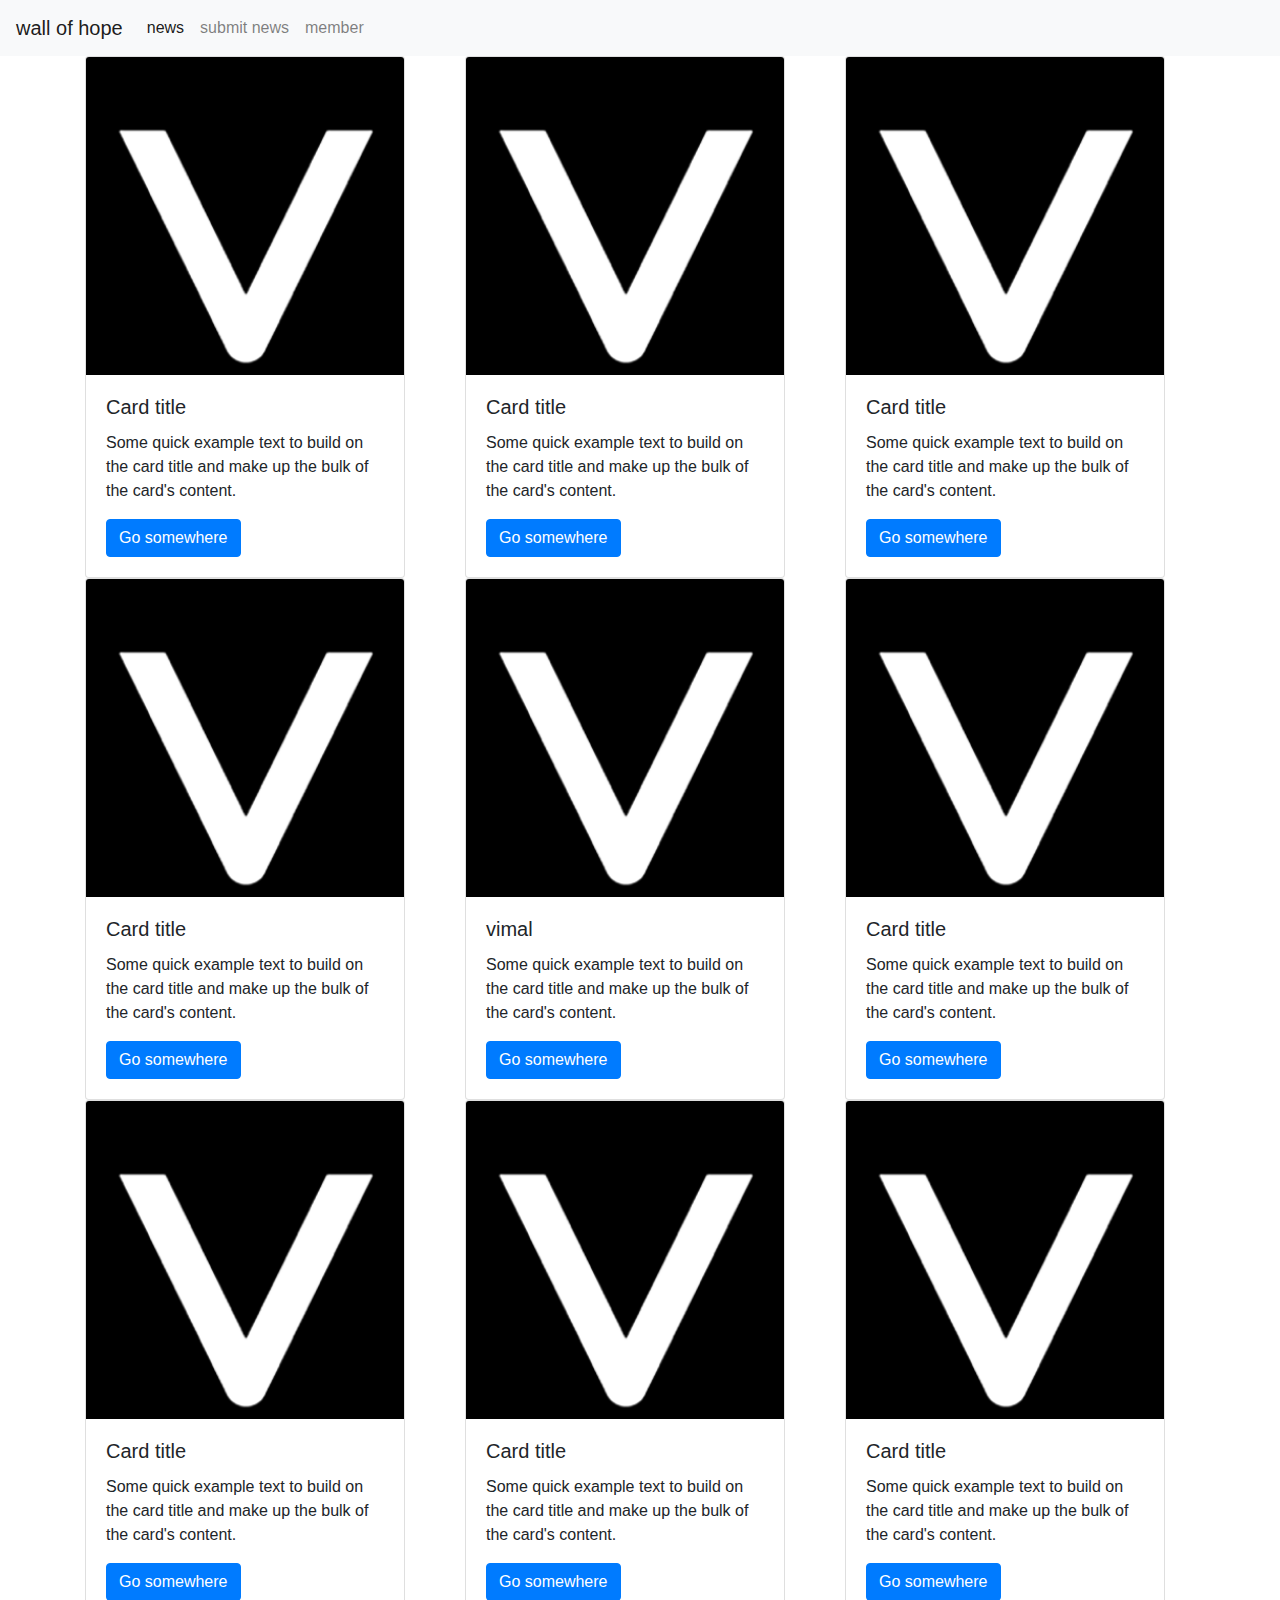
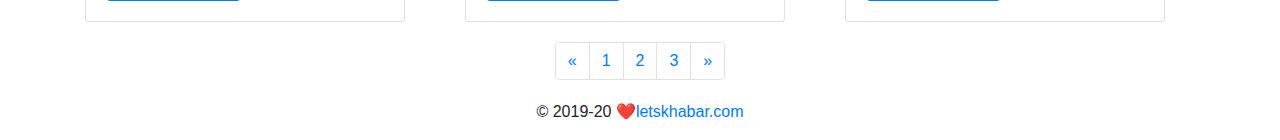
<file: index.html>
<!DOCTYPE html>
<html lang="en">
<head>
    <meta charset="UTF-8">
    <meta name="viewport" content="width=device-width, initial-scale=1.0">
    <meta name="keywords" content="letskhabar,vimal,news,letskhabarnews,letskhabar news,submit news, lets khabar, latest news, lates news, your news, my news">
    <title>letskhabar</title>
    <link rel="shortcut icon" href="images/vimal.png" type="image/x-icon">
    <link rel="stylesheet" href="css/style.css">
    <link rel="stylesheet" href="https://maxcdn.bootstrapcdn.com/bootstrap/4.4.1/css/bootstrap.min.css">
    <script src="https://ajax.googleapis.com/ajax/libs/jquery/3.4.1/jquery.min.js"></script>
    <script src="https://cdnjs.cloudflare.com/ajax/libs/popper.js/1.16.0/umd/popper.min.js"></script>
    <script src="https://maxcdn.bootstrapcdn.com/bootstrap/4.4.1/js/bootstrap.min.js"></script>
    <script data-ad-client="ca-pub-4417247577413599" async src="https://pagead2.googlesyndication.com/pagead/js/adsbygoogle.js"></script>
    <script async custom-element="amp-ad" src="https://cdn.ampproject.org/v0/amp-ad-0.1.js"></script>
</head>
<body>
    <!-- ********************************************************header***************************************************************** -->
    <header>
    <nav class="navbar navbar-expand-lg navbar-light bg-light">
        <a class="navbar-brand" href="https://wallofhope.in/">wall of hope</a>
        <button class="navbar-toggler" type="button" data-toggle="collapse" data-target="#navbarNav" aria-controls="navbarNav" aria-expanded="false" aria-label="Toggle navigation">
          <span class="navbar-toggler-icon"></span>
        </button>
        <div class="collapse navbar-collapse" id="navbarNav">
          <ul class="navbar-nav">
            <li class="nav-item active">
              <a class="nav-link" href="https://letskhabar.com">news</a>
            </li>
            <li class="nav-item">
              <a class="nav-link" href="page/submit.html">submit news</a>
            </li>
            <li class="nav-item">
              <a class="nav-link" href="page/index.html">member</a>
            </li>
          </ul>
        </div>
      </nav>
    </header>

    <!-- ********************************************************ads***************************************************************** -->  
    <amp-ad width="100vw" height="320"
    type="adsense"
    data-ad-client="ca-pub-4417247577413599"
    data-ad-slot="9094183787"
    data-auto-format="rspv"
    data-full-width="">
    <div overflow=""></div>
    </amp-ad>


      <!-- ********************************************************post***************************************************************** -->

<div class="post">
    <div class="container">
        <div class="row">
<!-- ********************************************************post1***************************************************************** -->
        <div class="col-md-4 post">
              <div class="card" style="width: 20rem;">
               <img src="images/vimal.png" class="card-img-top" alt="...">
                <div class="card-body">
                <h5 class="card-title">Card title</h5>
                <p class="card-text">Some quick example text to build on the card title and make up the bulk of the card's content.</p>
                <a href="#" class="btn btn-primary">Go somewhere</a>
                </div>
              </div>
        </div>

<!-- ********************************************************post2***************************************************************** -->
        <div class="col-md-4 post">
            <div class="card" style="width: 20rem;">
             <img src="images/vimal.png" class="card-img-top" alt="...">
              <div class="card-body">
              <h5 class="card-title">Card title</h5>
              <p class="card-text">Some quick example text to build on the card title and make up the bulk of the card's content.</p>
              <a href="#" class="btn btn-primary">Go somewhere</a>
              </div>
            </div>
        </div>


<!-- ********************************************************post3***************************************************************** -->
        <div class="col-md-4 post">
            <div class="card" style="width: 20rem;">
             <img src="images/vimal.png" class="card-img-top" alt="...">
              <div class="card-body">
              <h5 class="card-title">Card title</h5>
              <p class="card-text">Some quick example text to build on the card title and make up the bulk of the card's content.</p>
              <a href="#" class="btn btn-primary">Go somewhere</a>
              </div>
            </div>
        </div>

<!-- ********************************************************ads***************************************************************** -->  
   <amp-ad width="100vw" height="320"
        type="adsense"
        data-ad-client="ca-pub-4417247577413599"
        data-ad-slot="9094183787"
        data-auto-format="rspv"
        data-full-width="">
     <div overflow=""></div>
   </amp-ad>

<!-- ********************************************************post4***************************************************************** -->
        <div class="col-md-4 post">
            <div class="card" style="width: 20rem;">
             <img src="images/vimal.png" class="card-img-top" alt="...">
              <div class="card-body">
              <h5 class="card-title">Card title</h5>
              <p class="card-text">Some quick example text to build on the card title and make up the bulk of the card's content.</p>
              <a href="#" class="btn btn-primary">Go somewhere</a>
              </div>
            </div>
        </div>

<!-- ********************************************************post5***************************************************************** -->
        <div class="col-md-4 post">
            <div class="card" style="width: 20rem;">
             <img src="images/vimal.png" class="card-img-top" alt="...">
              <div class="card-body">
              <h5 class="card-title">vimal</h5>
              <p class="card-text">Some quick example text to build on the card title and make up the bulk of the card's content.</p>
              <a href="#" class="btn btn-primary">Go somewhere</a>
              </div>
            </div>
        </div>

<!-- ********************************************************post6***************************************************************** -->
        <div class="col-md-4 post">
            <div class="card" style="width: 20rem;">
             <img src="images/vimal.png" class="card-img-top" alt="...">
              <div class="card-body">
              <h5 class="card-title">Card title</h5>
              <p class="card-text">Some quick example text to build on the card title and make up the bulk of the card's content.</p>
              <a href="#" class="btn btn-primary">Go somewhere</a>
              </div>
            </div>
        </div>


<!-- ********************************************************ads***************************************************************** -->  

<script async src="https://pagead2.googlesyndication.com/pagead/js/adsbygoogle.js"></script>
        <!-- head -->
        <ins class="adsbygoogle"
             style="display:block"
             data-ad-client="ca-pub-4417247577413599"
             data-ad-slot="9094183787"
             data-ad-format="auto"
             data-full-width-responsive="true"></ins>
        <script>
             (adsbygoogle = window.adsbygoogle || []).push({});
 </script>



<!-- ********************************************************post7***************************************************************** -->
<div class="col-md-4 post">
  <div class="card" style="width: 20rem;">
   <img src="images/vimal.png" class="card-img-top" alt="...">
    <div class="card-body">
    <h5 class="card-title">Card title</h5>
    <p class="card-text">Some quick example text to build on the card title and make up the bulk of the card's content.</p>
    <a href="#" class="btn btn-primary">Go somewhere</a>
    </div>
  </div>
</div>

<!-- ********************************************************post8***************************************************************** -->
<div class="col-md-4 post">
<div class="card" style="width: 20rem;">
 <img src="images/vimal.png" class="card-img-top" alt="...">
  <div class="card-body">
  <h5 class="card-title">Card title</h5>
  <p class="card-text">Some quick example text to build on the card title and make up the bulk of the card's content.</p>
  <a href="#" class="btn btn-primary">Go somewhere</a>
  </div>
</div>
</div>


<!-- ********************************************************post9***************************************************************** -->
<div class="col-md-4 post">
<div class="card" style="width: 20rem;">
 <img src="images/vimal.png" class="card-img-top" alt="...">
  <div class="card-body">
  <h5 class="card-title">Card title</h5>
  <p class="card-text">Some quick example text to build on the card title and make up the bulk of the card's content.</p>
  <a href="#" class="btn btn-primary">Go somewhere</a>
  </div>
</div>
</div>

<!-- ********************************************************ads***************************************************************** -->  
<amp-ad width="100vw" height="320"
type="adsense"
data-ad-client="ca-pub-4417247577413599"
data-ad-slot="9094183787"
data-auto-format="rspv"
data-full-width="">
<div overflow=""></div>
</amp-ad>



        </div>
    </div>
</div>

     <!-- ********************************************************footer***************************************************************** -->



<footer>

  <div id="page">
    <nav aria-label="Page navigation example">
     <ul class="pagination justify-content-center">
       <li class="page-item">
         <a class="page-link" href="#" aria-label="Previous">
           <span aria-hidden="true">&laquo;</span>
         </a>
       </li>
       <li class="page-item"><a class="page-link" href="#">1</a></li>
       <li class="page-item"><a class="page-link" href="#">2</a></li>
       <li class="page-item"><a class="page-link" href="#">3</a></li>
       <li class="page-item">
         <a class="page-link" href="#" aria-label="Next">
           <span aria-hidden="true">&raquo;</span>
         </a>
       </li>
     </ul>
   </nav>
 </div>

  <p id="center" >&copy; 2019-20 <a href="https://letskhabar.com">❤letskhabar.com</a> <p>
</footer>

</body>
</html>
</file>
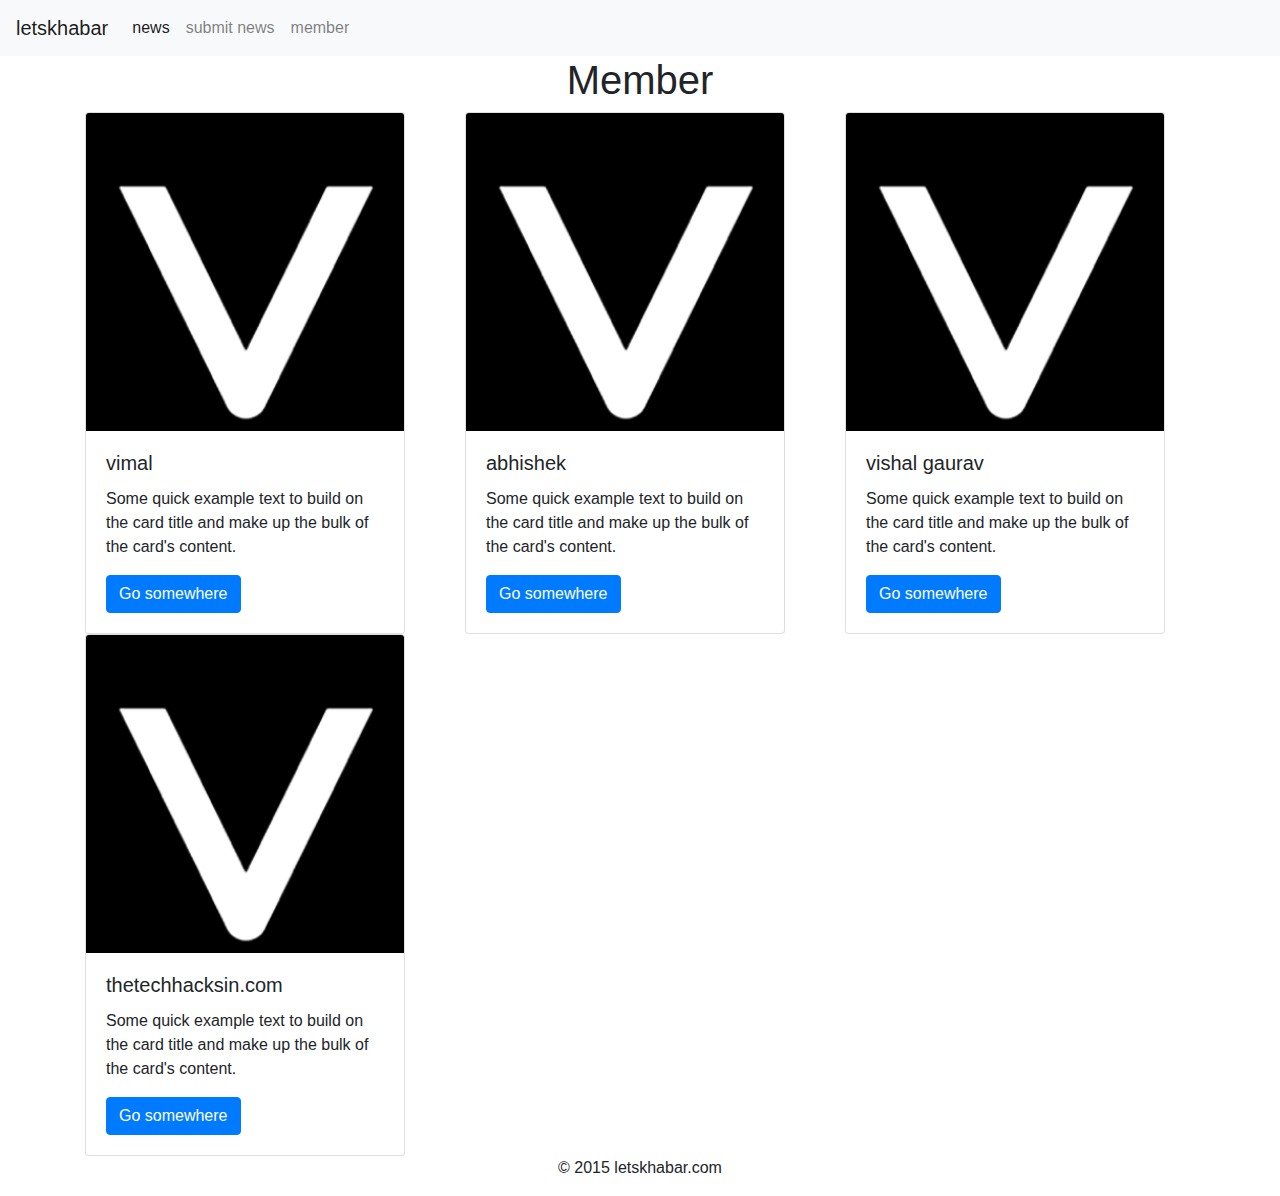
<file: page/index.html>
<!DOCTYPE html>
<html lang="en">
<head>
    <meta charset="UTF-8">
    <meta name="viewport" content="width=device-width, initial-scale=1.0">
    <meta name="keywords" content="letskhabar,vimal,news,letskhabarnews,letskhabar news,submit news, lets khabar, latest news, lates news, your news, my news">
    <title>letskhabar</title>
    <link rel="shortcut icon" href="../images/vimal.png" type="image/x-icon">
    <link rel="stylesheet" href="../css/style.css">
    <link rel="stylesheet" href="https://maxcdn.bootstrapcdn.com/bootstrap/4.4.1/css/bootstrap.min.css">
    <script src="https://ajax.googleapis.com/ajax/libs/jquery/3.4.1/jquery.min.js"></script>
    <script src="https://cdnjs.cloudflare.com/ajax/libs/popper.js/1.16.0/umd/popper.min.js"></script>
    <script src="https://maxcdn.bootstrapcdn.com/bootstrap/4.4.1/js/bootstrap.min.js"></script>
    <script data-ad-client="ca-pub-4417247577413599" async src="https://pagead2.googlesyndication.com/pagead/js/adsbygoogle.js"></script>
    <script async custom-element="amp-ad" src="https://cdn.ampproject.org/v0/amp-ad-0.1.js"></script>
</head>
<body>
    <!-- ********************************************************header***************************************************************** -->
    <header>
        <nav class="navbar navbar-expand-lg navbar-light bg-light">
            <a class="navbar-brand" href="https://letskhabar.com">letskhabar</a>
            <button class="navbar-toggler" type="button" data-toggle="collapse" data-target="#navbarNav" aria-controls="navbarNav" aria-expanded="false" aria-label="Toggle navigation">
              <span class="navbar-toggler-icon"></span>
            </button>
            <div class="collapse navbar-collapse" id="navbarNav">
              <ul class="navbar-nav">
                <li class="nav-item active">
                  <a class="nav-link" href="https://letskhabar.com">news</a>
                </li>
                <li class="nav-item">
                  <a class="nav-link" href="submit.html">submit news</a>
                </li>
                <li class="nav-item">
                  <a class="nav-link" href="index.html">member</a>
                </li>
              </ul>
            </div>
        </nav>
    </header>



    <h1 id="center">Member</h1>


    
    <!-- ********************************************************ads***************************************************************** -->  
    <amp-ad width="100vw" height="320"
    type="adsense"
    data-ad-client="ca-pub-4417247577413599"
    data-ad-slot="9094183787"
    data-auto-format="rspv"
    data-full-width="">
    <div overflow=""></div>
    </amp-ad>





    <div class="container">
        <div class="row">
<!-- ********************************************************member***************************************************************** -->
        <div class="col-md-4 post">
              <div class="card" style="width: 20rem;">
               <img src="../images/vimal.png" class="card-img-top" alt="...">
                <div class="card-body">
                <h5 class="card-title">vimal</h5>
                <p class="card-text">Some quick example text to build on the card title and make up the bulk of the card's content.</p>
                <a href="vimal.html" class="btn btn-primary">Go somewhere</a>
                </div>
              </div>
        </div>
        <div class="col-md-4 post">
            <div class="card" style="width: 20rem;">
             <img src="../images/vimal.png" class="card-img-top" alt="...">
              <div class="card-body">
              <h5 class="card-title">abhishek</h5>
              <p class="card-text">Some quick example text to build on the card title and make up the bulk of the card's content.</p>
              <a href="abhishek.html" class="btn btn-primary">Go somewhere</a>
              </div>
            </div>
      </div>

      <div class="col-md-4 post">
        <div class="card" style="width: 20rem;">
         <img src="../images/vimal.png" class="card-img-top" alt="...">
          <div class="card-body">
          <h5 class="card-title">vishal gaurav</h5>
          <p class="card-text">Some quick example text to build on the card title and make up the bulk of the card's content.</p>
          <a href="#" class="btn btn-primary">Go somewhere</a>
          </div>
        </div>
  </div>

<!-- ********************************************************ads***************************************************************** -->  
<amp-ad width="100vw" height="320"
type="adsense"
data-ad-client="ca-pub-4417247577413599"
data-ad-slot="9094183787"
data-auto-format="rspv"
data-full-width="">
<div overflow=""></div>
</amp-ad>



  <div class="col-md-4 post">
    <div class="card" style="width: 20rem;">
     <img src="../images/vimal.png" class="card-img-top" alt="...">
      <div class="card-body">
      <h5 class="card-title">thetechhacksin.com</h5>
      <p class="card-text">Some quick example text to build on the card title and make up the bulk of the card's content.</p>
      <a href="https://thetechhacksin.com/" class="btn btn-primary">Go somewhere</a>
      </div>
    </div>
</div>


</div>
</div>
    





<footer>
    <p id="center" >&copy; 2015 letskhabar.com<p>
  </footer>
  
</body>
</html>
</file>
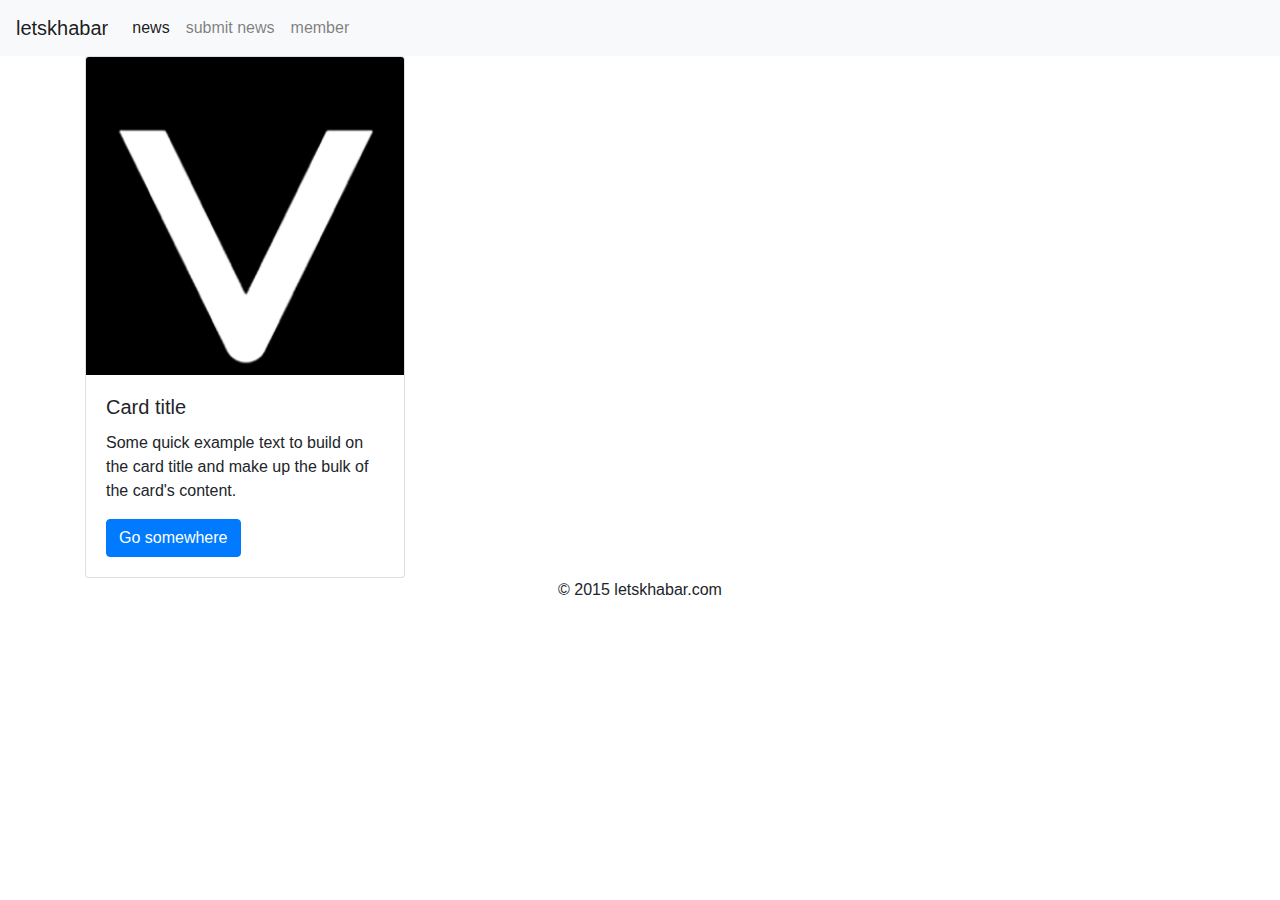
<file: page/abhishek.html>
<!DOCTYPE html>
<html lang="en">
<head>
    <meta charset="UTF-8">
    <meta name="viewport" content="width=device-width, initial-scale=1.0">
    <meta name="keywords" content="letskhabar,vimal,news,letskhabarnews,letskhabar news,submit news, lets khabar, latest news, lates news, your news, my news">
    <title>letskhabar</title>
    <link rel="shortcut icon" href="../images/vimal.png" type="image/x-icon">
    <link rel="stylesheet" href="../css/style.css">
    <link rel="stylesheet" href="https://maxcdn.bootstrapcdn.com/bootstrap/4.4.1/css/bootstrap.min.css">
    <script src="https://ajax.googleapis.com/ajax/libs/jquery/3.4.1/jquery.min.js"></script>
    <script src="https://cdnjs.cloudflare.com/ajax/libs/popper.js/1.16.0/umd/popper.min.js"></script>
    <script src="https://maxcdn.bootstrapcdn.com/bootstrap/4.4.1/js/bootstrap.min.js"></script>
    <script data-ad-client="ca-pub-4417247577413599" async src="https://pagead2.googlesyndication.com/pagead/js/adsbygoogle.js"></script>
    <script async custom-element="amp-ad" src="https://cdn.ampproject.org/v0/amp-ad-0.1.js"></script>
</head>
<body>
        <!-- ********************************************************header***************************************************************** -->
        <header>
            <nav class="navbar navbar-expand-lg navbar-light bg-light">
                <a class="navbar-brand" href="https://letskhabar.com">letskhabar</a>
                <button class="navbar-toggler" type="button" data-toggle="collapse" data-target="#navbarNav" aria-controls="navbarNav" aria-expanded="false" aria-label="Toggle navigation">
                  <span class="navbar-toggler-icon"></span>
                </button>
                <div class="collapse navbar-collapse" id="navbarNav">
                  <ul class="navbar-nav">
                    <li class="nav-item active">
                      <a class="nav-link" href="https://letskhabar.com">news</a>
                    </li>
                    <li class="nav-item">
                      <a class="nav-link" href="submit.html">submit news</a>
                    </li>
                    <li class="nav-item">
                      <a class="nav-link" href="index.html">member</a>
                    </li>
                  </ul>
                </div>
              </nav>
        </header>
     
    <!-- ********************************************************ads***************************************************************** -->  
    <amp-ad width="100vw" height="320"
    type="adsense"
    data-ad-client="ca-pub-4417247577413599"
    data-ad-slot="9094183787"
    data-auto-format="rspv"
    data-full-width="">
    <div overflow=""></div>
    </amp-ad>

    <div class="container">
        <div class="row">
            <div class="col-md-4 post">
              <div class="card" style="width: 20rem;">
               <img src="../images/vimal.png" class="card-img-top" alt="...">
                <div class="card-body">
                <h5 class="card-title">Card title</h5>
                <p class="card-text">Some quick example text to build on the card title and make up the bulk of the card's content.</p>
                <a href="#" class="btn btn-primary">Go somewhere</a>
                </div>
              </div>
        </div>       


    </div>
</div>
</div>



        <footer>   
            <p id="center" >&copy; 2015 letskhabar.com<p>
        </footer>
                 
</body>
</html>
</file>
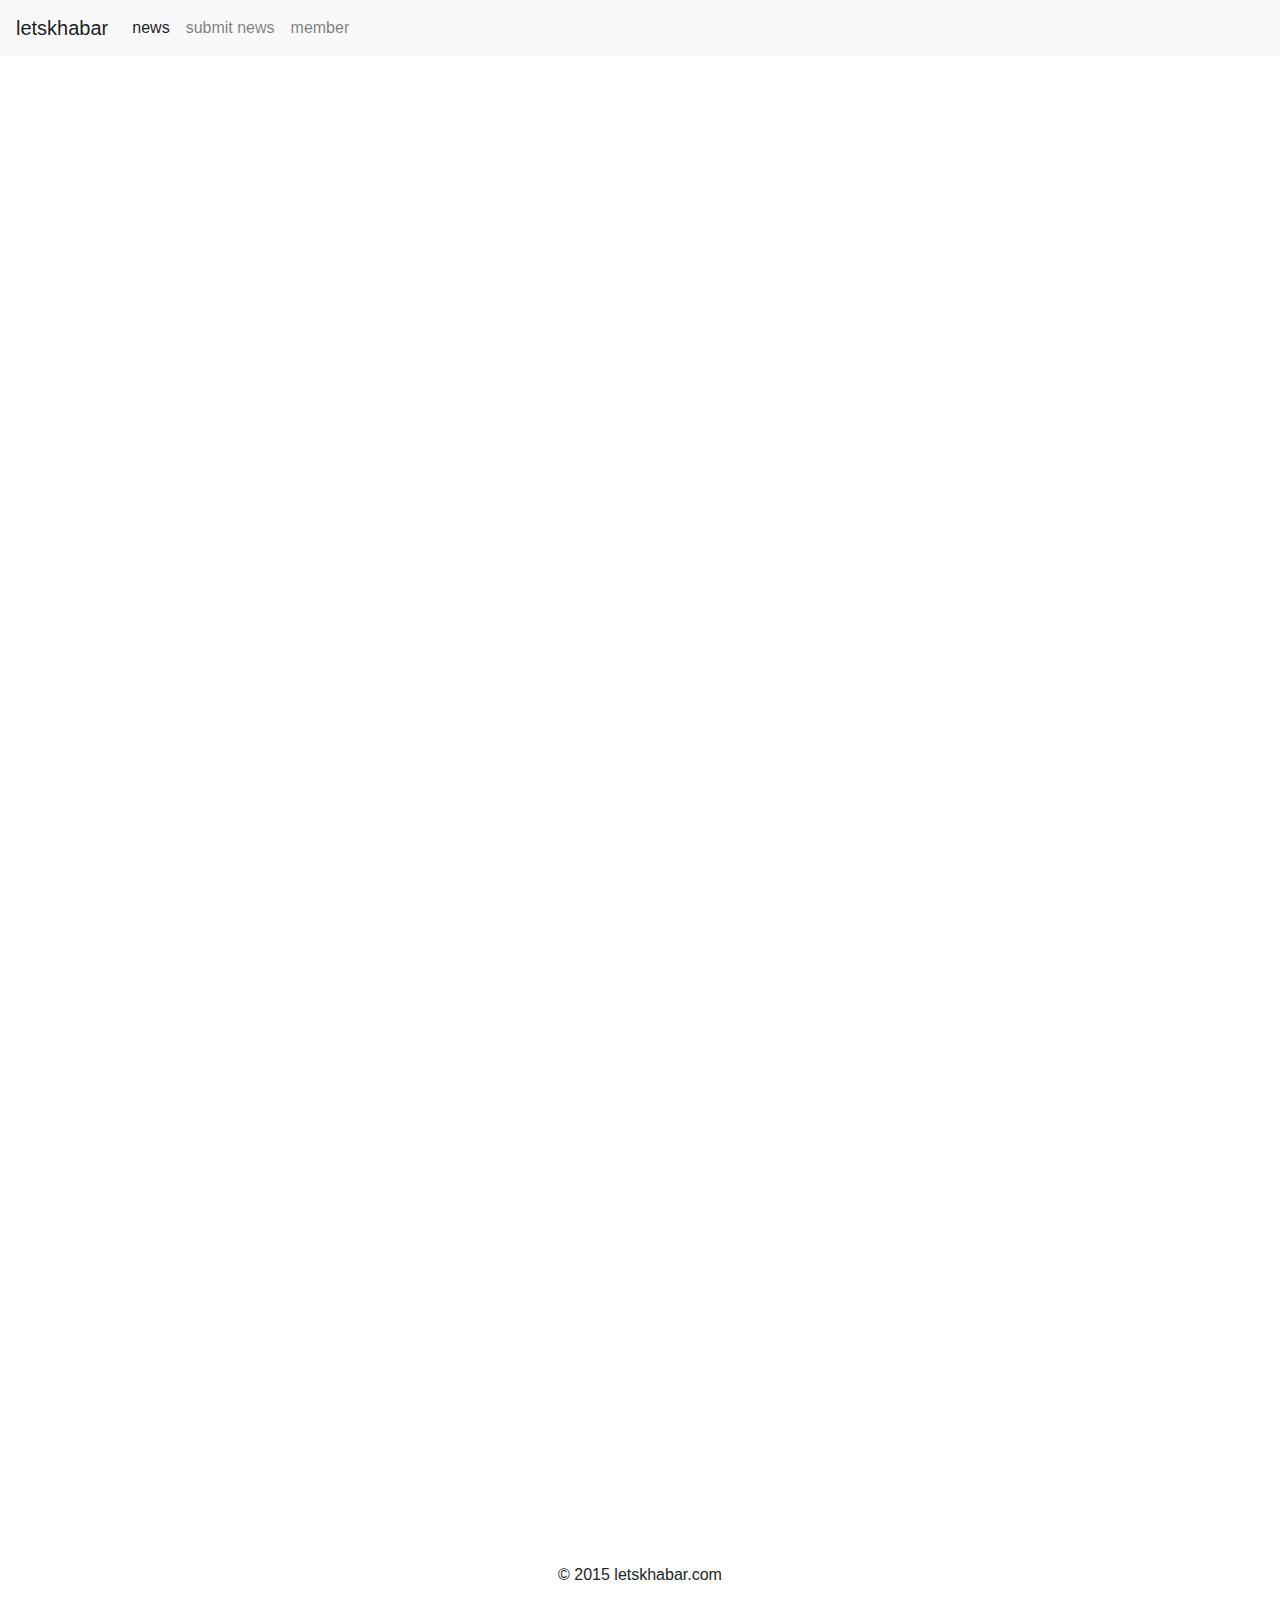
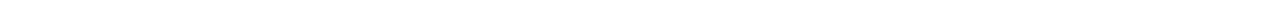
<file: page/submit.html>
<!DOCTYPE html>
<html lang="en">
<head>
    <meta charset="UTF-8">
    <meta name="viewport" content="width=device-width, initial-scale=1.0">
    <meta name="keywords" content="letskhabar,vimal,news,letskhabarnews,letskhabar news,submit news, lets khabar, latest news, lates news, your news, my news">
    <title>letskhabar submit news</title>
    <link rel="shortcut icon" href="../images/vimal.png" type="image/x-icon">
    <link rel="stylesheet" href="../css/style.css">
    <link rel="stylesheet" href="https://maxcdn.bootstrapcdn.com/bootstrap/4.4.1/css/bootstrap.min.css">
    <script src="https://ajax.googleapis.com/ajax/libs/jquery/3.4.1/jquery.min.js"></script>
    <script src="https://cdnjs.cloudflare.com/ajax/libs/popper.js/1.16.0/umd/popper.min.js"></script>
    <script src="https://maxcdn.bootstrapcdn.com/bootstrap/4.4.1/js/bootstrap.min.js"></script>
    <script data-ad-client="ca-pub-4417247577413599" async src="https://pagead2.googlesyndication.com/pagead/js/adsbygoogle.js"></script>
    <script async custom-element="amp-ad" src="https://cdn.ampproject.org/v0/amp-ad-0.1.js"></script>
</head>
<body>
        <!-- ********************************************************header***************************************************************** -->
        <header>
            <nav class="navbar navbar-expand-lg navbar-light bg-light">
                <a class="navbar-brand" href="https://letskhabar.com">letskhabar</a>
                <button class="navbar-toggler" type="button" data-toggle="collapse" data-target="#navbarNav" aria-controls="navbarNav" aria-expanded="false" aria-label="Toggle navigation">
                  <span class="navbar-toggler-icon"></span>
                </button>
                <div class="collapse navbar-collapse" id="navbarNav">
                  <ul class="navbar-nav">
                    <li class="nav-item active">
                      <a class="nav-link" href="#">news <span class="sr-only">(current)</span></a>
                    </li>
                    <li class="nav-item">
                      <a class="nav-link" href="submit.html">submit news</a>
                    </li>
                    <li class="nav-item">
                      <a class="nav-link" href="index.html">member</a>
                    </li>
                  </ul>
                </div>
              </nav>
        </header>

    <iframe src="https://docs.google.com/forms/d/e/1FAIpQLSdbiK_3lawsxcLAhijrn9smd-JfjktfpSCO7VlnwlCjm2YwXQ/viewform?embedded=true" width="100%" height="1500" frameborder="0" marginheight="0" marginwidth="0">Loading…</iframe>
    

    <footer>
        <p id="center" >&copy; 2015 letskhabar.com<p>
      </footer>
      
</body>
</html>
</file>
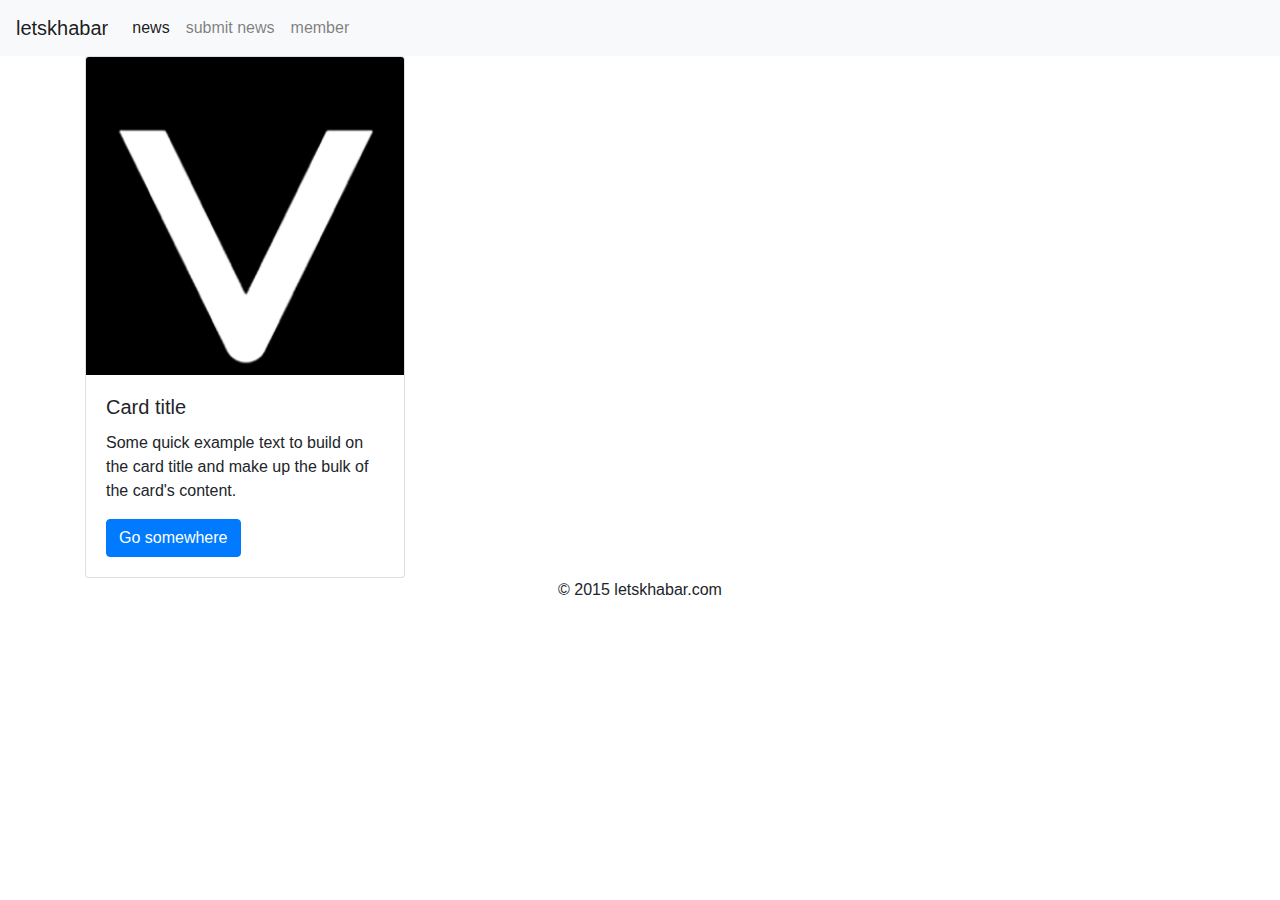
<file: page/vimal.html>
<!DOCTYPE html>
<html lang="en">
<head>
    <meta charset="UTF-8">
    <meta name="viewport" content="width=device-width, initial-scale=1.0">
    <meta name="keywords" content="letskhabar,vimal,news,letskhabarnews,letskhabar news,submit news, lets khabar, latest news, lates news, your news, my news">
    <title>letskhabar</title>
    <link rel="shortcut icon" href="../images/vimal.png" type="image/x-icon">
    <link rel="stylesheet" href="../css/style.css">
    <link rel="stylesheet" href="https://maxcdn.bootstrapcdn.com/bootstrap/4.4.1/css/bootstrap.min.css">
    <script src="https://ajax.googleapis.com/ajax/libs/jquery/3.4.1/jquery.min.js"></script>
    <script src="https://cdnjs.cloudflare.com/ajax/libs/popper.js/1.16.0/umd/popper.min.js"></script>
    <script src="https://maxcdn.bootstrapcdn.com/bootstrap/4.4.1/js/bootstrap.min.js"></script>
    <script data-ad-client="ca-pub-4417247577413599" async src="https://pagead2.googlesyndication.com/pagead/js/adsbygoogle.js"></script>
    <script async custom-element="amp-ad" src="https://cdn.ampproject.org/v0/amp-ad-0.1.js"></script>
</head>
<body>
        <!-- ********************************************************header***************************************************************** -->
        <header>
            <nav class="navbar navbar-expand-lg navbar-light bg-light">
                <a class="navbar-brand" href="https://letskhabar.com">letskhabar</a>
                <button class="navbar-toggler" type="button" data-toggle="collapse" data-target="#navbarNav" aria-controls="navbarNav" aria-expanded="false" aria-label="Toggle navigation">
                  <span class="navbar-toggler-icon"></span>
                </button>
                <div class="collapse navbar-collapse" id="navbarNav">
                  <ul class="navbar-nav">
                    <li class="nav-item active">
                      <a class="nav-link" href="https://letskhabar.com">news</a>
                    </li>
                    <li class="nav-item">
                      <a class="nav-link" href="submit.html">submit news</a>
                    </li>
                    <li class="nav-item">
                      <a class="nav-link" href="index.html">member</a>
                    </li>
                  </ul>
                </div>
              </nav>
        </header>

    
    <!-- ********************************************************ads***************************************************************** -->  
    <amp-ad width="100vw" height="320"
    type="adsense"
    data-ad-client="ca-pub-4417247577413599"
    data-ad-slot="9094183787"
    data-auto-format="rspv"
    data-full-width="">
    <div overflow=""></div>
    </amp-ad>
<div>
    <div class="container">
      <div class="row">
          <div class="col-md-4 post">
            <div class="card" style="width: 20rem;">
             <img src="../images/vimal.png" class="card-img-top" alt="...">
              <div class="card-body">
              <h5 class="card-title">Card title</h5>
              <p class="card-text">Some quick example text to build on the card title and make up the bulk of the card's content.</p>
              <a href="#" class="btn btn-primary">Go somewhere</a>
              </div>
            </div>
      </div>       

</div>
</div>
</div>




      <footer>   
          <p id="center" >&copy; 2015 letskhabar.com<p>
      </footer>
                       

</body>
</html>
</file>
<file: css/style.css>
*{
	margin: 0;
	padding: 0;
}
#center{
	text-align: center;
}
#page{
	margin: 20px;
}
</file>
